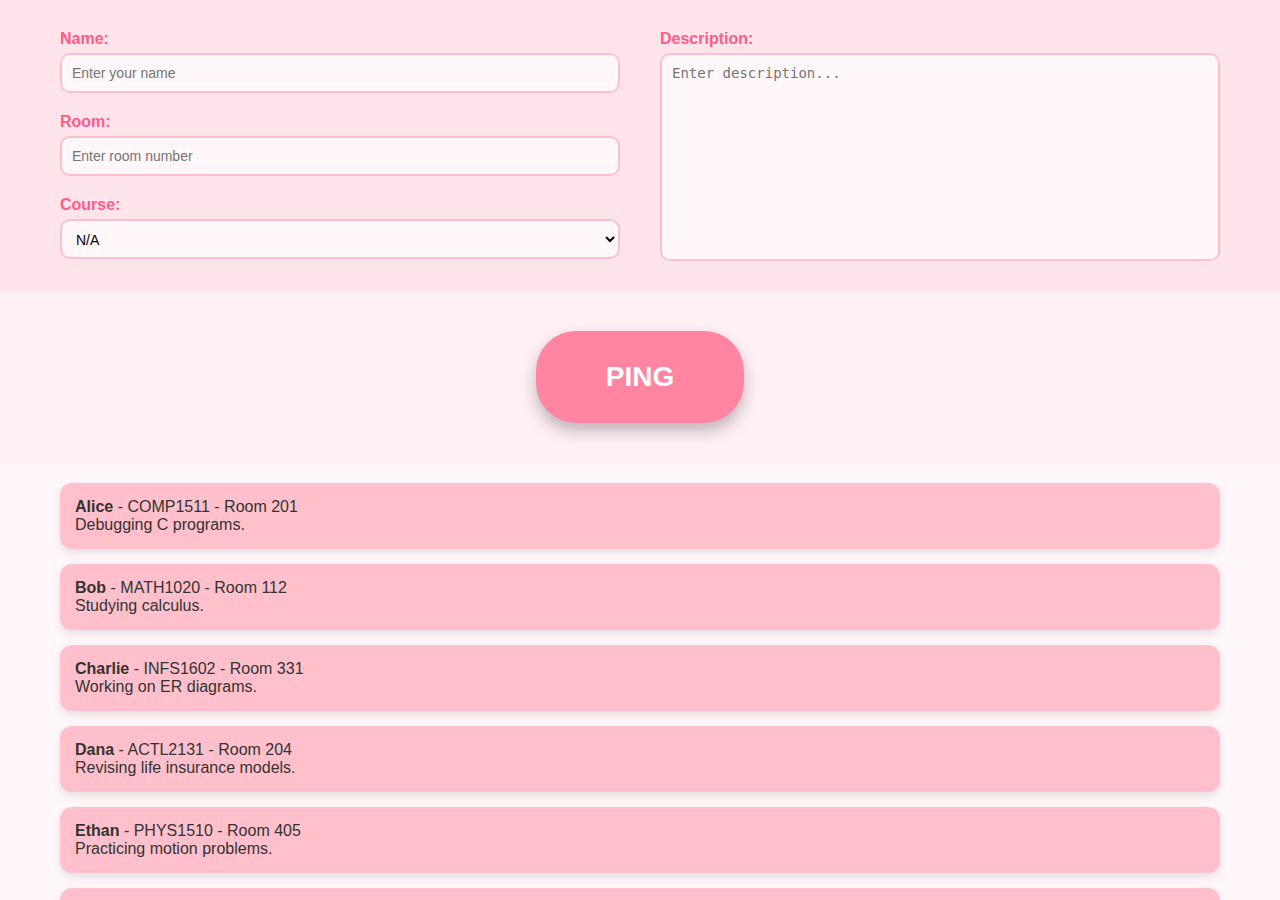
<file: frontend/index.html>
<!DOCTYPE html>
<html lang="en">
<head>
  <meta charset="UTF-8">
  <title>Ping Interface</title>
  <style>
    body {
      margin: 0;
      font-family: Arial, sans-serif;
      background-color: #fff0f5;
      display: flex;
      flex-direction: column;
      height: 100vh;
    }

    .form-section {
      display: flex;
      flex-direction: row;
      justify-content: space-between;
      background-color: #ffe4ec;
      padding: 30px 60px;
      gap: 40px;
    }

    .form-column {
      display: flex;
      flex-direction: column;
      gap: 20px;
      flex: 1;
    }

    .form-group {
      display: flex;
      flex-direction: column;
      font-weight: bold;
      color: #ff5c8a;
    }

    input[type="text"],
    select {
      margin-top: 5px;
      padding: 10px;
      border: 2px solid #ffc0cb;
      border-radius: 10px;
      font-size: 14px;
      background-color: #fff7fa;
      height: 40px;
      width: 100%;
      box-sizing: border-box;
    }

    select {
      height: 40px;
    }

    textarea {
      margin-top: 5px;
      padding: 10px;
      border: 2px solid #ffc0cb;
      border-radius: 10px;
      font-size: 14px;
      background-color: #fff7fa;
      width: 100%;
      height: 207.5px; /* matches 3x input box height */
      box-sizing: border-box;
      resize: none;
    }

    .ping-button-large {
      background-color: #ff85a2;
      color: white;
      border: none;
      border-radius: 40px;
      padding: 30px 70px;     /* Bigger button body */
      font-size: 28px;        /* Bigger text */
      font-weight: bold;
      cursor: pointer;
      box-shadow: 0 8px 16px rgba(0, 0, 0, 0.25);
      transition: transform 0.2s ease, background-color 0.3s ease;
      margin: 40px auto;
    }

    .ping-button-large:hover {
      background-color: #ff638f;
      transform: scale(1.07);
    }

    .info-area {
      flex-grow: 1;
      overflow-y: auto;
      padding: 20px 60px;
      background-color: #fff7fa;
    }

    .info-box {
      background-color: #ffc0cb;
      padding: 15px;
      border-radius: 12px;
      margin-bottom: 15px;
      box-shadow: 0 4px 10px rgba(0,0,0,0.1);
      color: #333;
    }
  </style>
</head>
<body>

  <div class="form-section">
    <!-- Left Column -->
    <div class="form-column">
      <div class="form-group">
        <label for="name">Name:</label>
        <input type="text" id="name" placeholder="Enter your name">
      </div>

      <div class="form-group">
        <label for="room">Room:</label>
        <input type="text" id="room" placeholder="Enter room number">
      </div>

      <div class="form-group">
        <label for="course">Course:</label>
        <select id="course">
          <option>N/A</option>
          <option>COMP1511</option>
          <option>COMP1531</option>
          <option>COMP2521</option>
          <option>MATH1020</option>
          <option>PHYS1510</option>
          <option>INFS1602</option>
          <option>ACTL2131</option>
          <option>COMM1190</option>
        </select>
      </div>
    </div>

    <!-- Right Column -->
    <div class="form-column">
      <div class="form-group" style="height: 100%;">
        <label for="description">Description:</label>
        <textarea id="description" placeholder="Enter description..."></textarea>
      </div>
    </div>
  </div>

  <button class="ping-button-large">PING</button>

  <div class="info-area">
    <!-- Scrollable info boxes -->
    <div class="info-box"><strong>Alice</strong> - COMP1511 - Room 201<br>Debugging C programs.</div>
    <div class="info-box"><strong>Bob</strong> - MATH1020 - Room 112<br>Studying calculus.</div>
    <div class="info-box"><strong>Charlie</strong> - INFS1602 - Room 331<br>Working on ER diagrams.</div>
    <div class="info-box"><strong>Dana</strong> - ACTL2131 - Room 204<br>Revising life insurance models.</div>
    <div class="info-box"><strong>Ethan</strong> - PHYS1510 - Room 405<br>Practicing motion problems.</div>
    <div class="info-box"><strong>Fiona</strong> - COMP2521 - Room 213<br>Doing graph traversal problems.</div>
    <div class="info-box"><strong>George</strong> - COMM1190 - Room 124<br>Analyzing financial data.</div>
    <div class="info-box"><strong>Hannah</strong> - COMP1531 - Room 321<br>Finalizing group project.</div>
    <div class="info-box"><strong>Isabel</strong> - COMP1511 - Room 207<br>Studying structs and arrays.</div>
    <div class="info-box"><strong>Jake</strong> - INFS1602 - Room 301<br>Designing a database schema.</div>
  </div>

</body>
</html>
</file>
